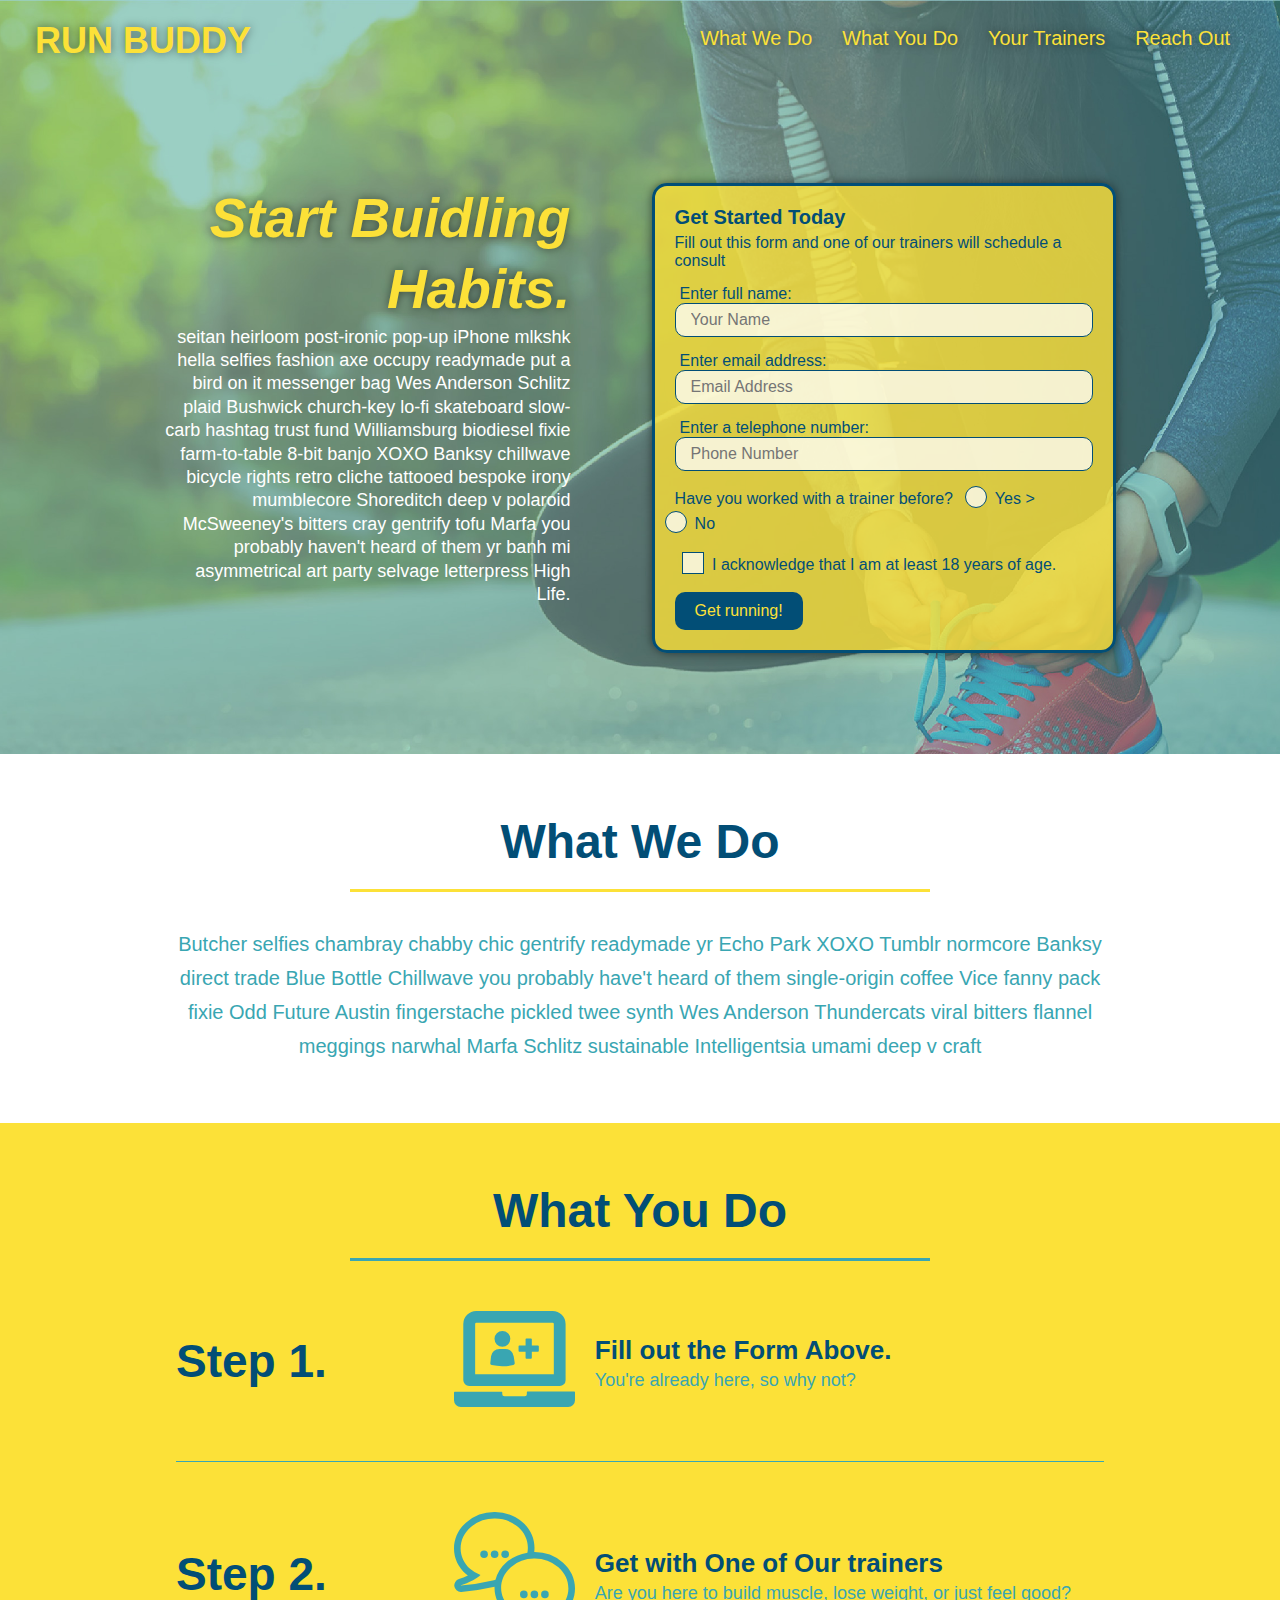
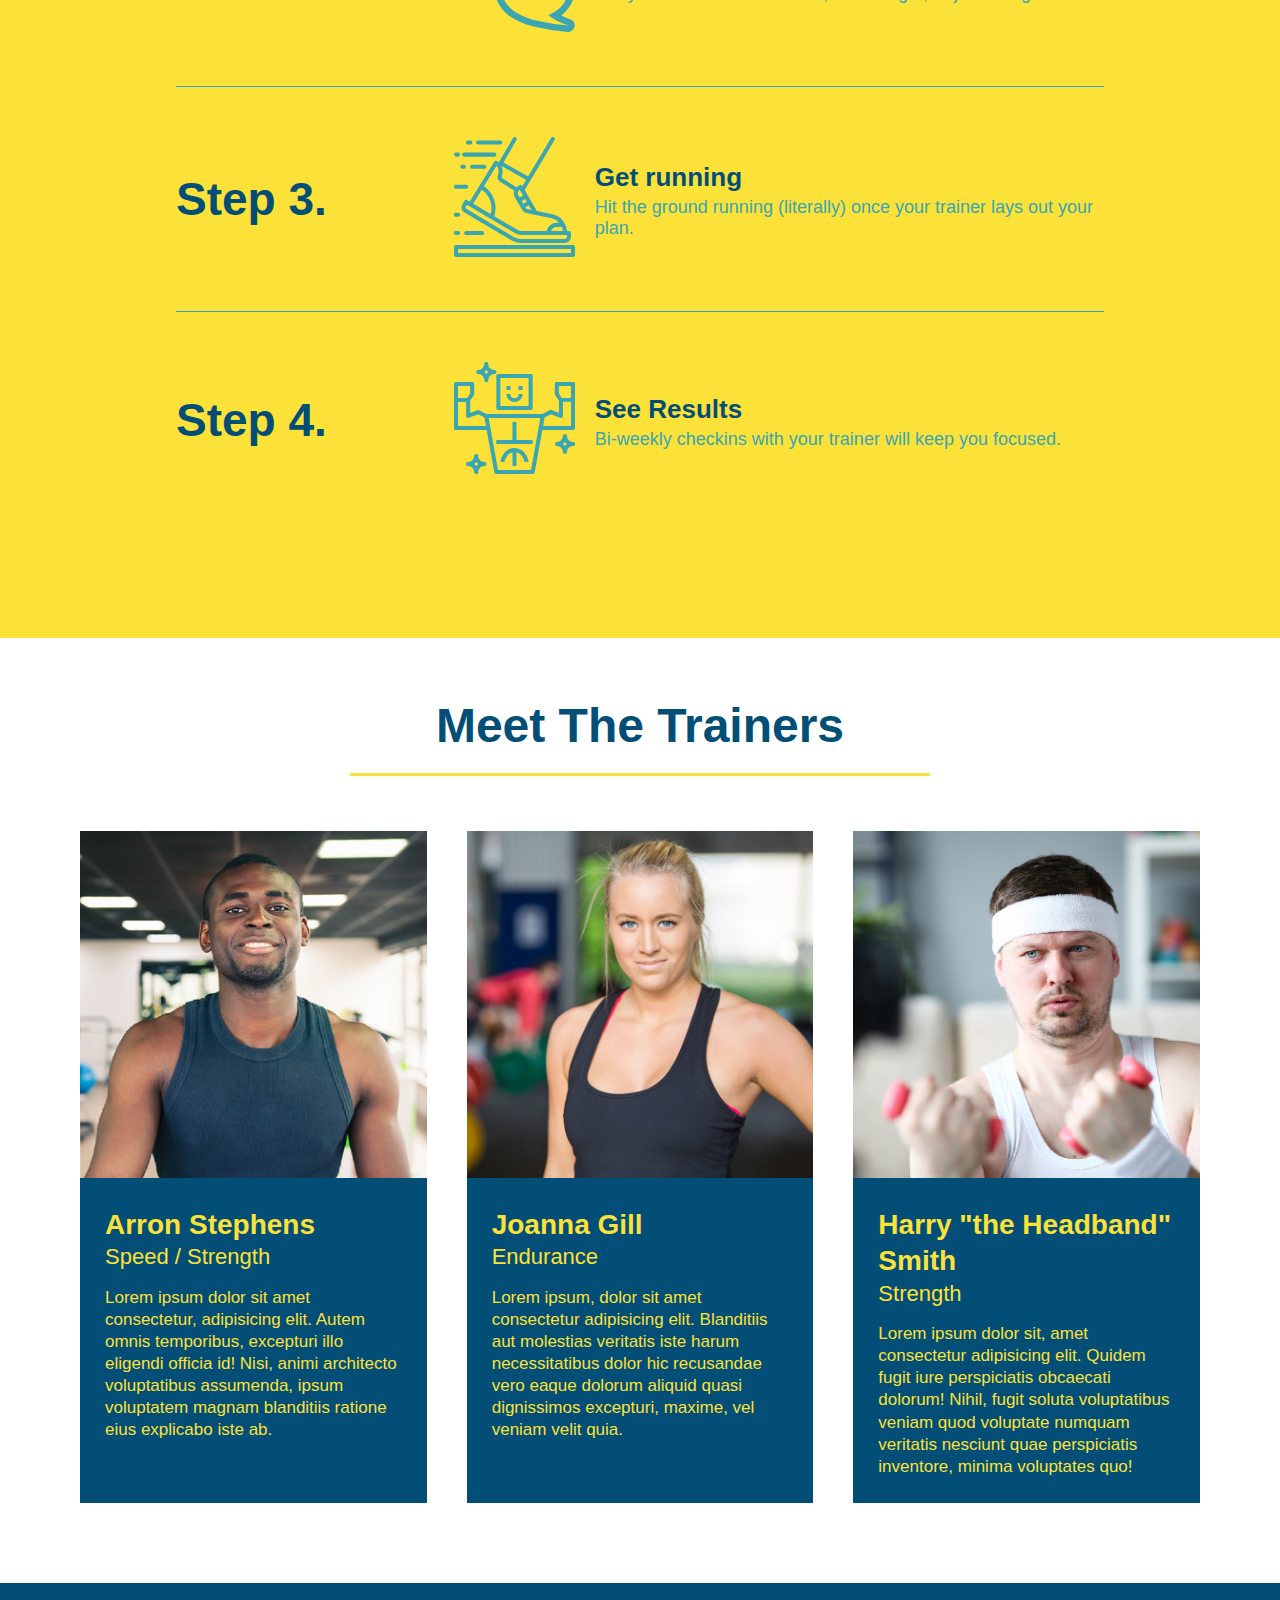
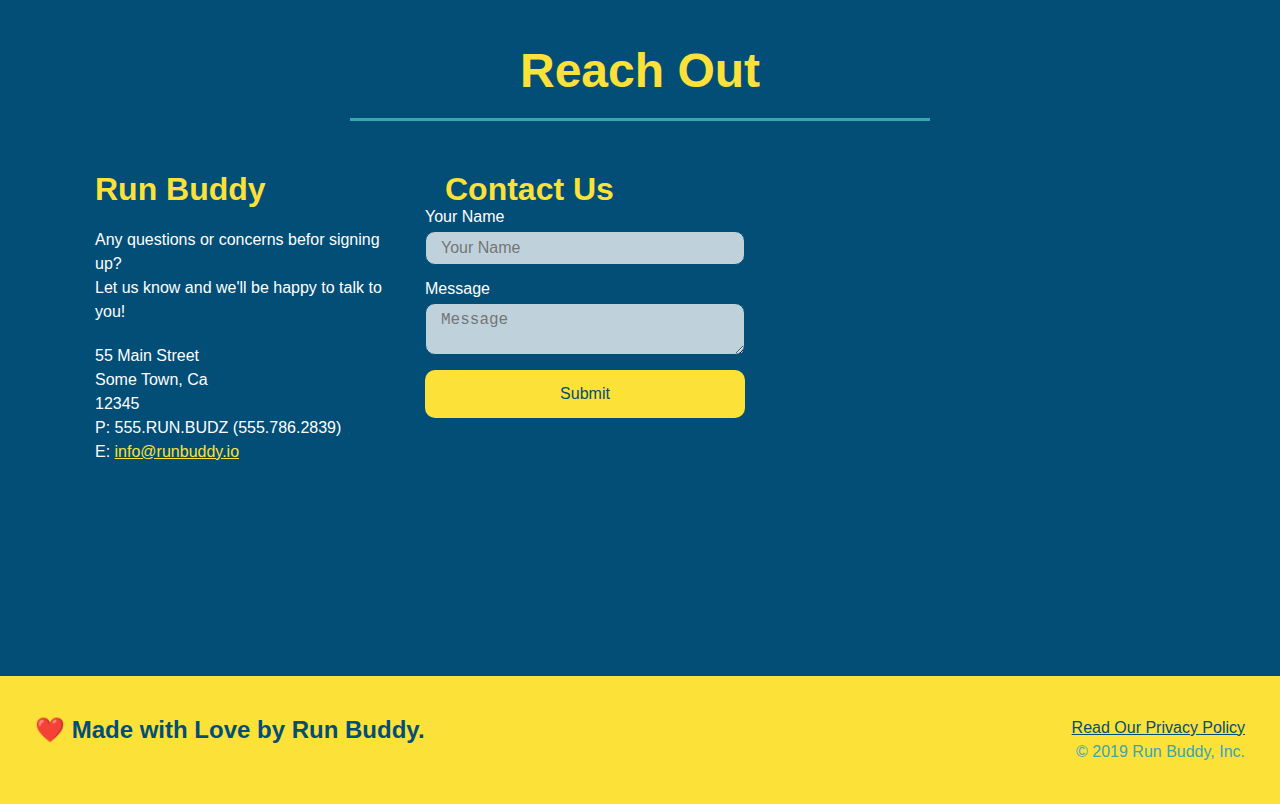
<file: index.html>
<!DOCTYPE html>
<html lang="en">
    <head>
        <meta charset="UTF-8" />
        <meta name="viewport" content="width=device-width, initial-scale=1.0" />

        <title>Run Buddy</title>
        <link rel="stylesheet" href="./assets/css/style.css" />
    </head>
    <body>
<!-- navigation -->
        <header>
            <h1>
                <a href="/">RUN BUDDY</a>
            </h1>
            <nav>
                <ul>
                    <li>
                        <a href="#what-we-do">What We Do</a>
                    </li>
                    <li>
                        <a href="#what-you-do">What You Do</a>
                    </li>
                    <li>
                        <a href="#your-trainers">Your Trainers</a>
                    </li>
                    <li>
                        <a href="#reach-out">Reach Out</a>
                    </li>
                </ul>
            </nav>
        </header>

<!-- hero/jumbotron -->
        <section class="hero">
            
            <div class="hero-cta">
                <h2>Start Buidling Habits.</h2>
                <p>
                    seitan heirloom post-ironic pop-up iPhone mlkshk hella selfies fashion axe occupy readymade put a bird on it messenger bag Wes Anderson Schlitz plaid Bushwick church-key lo-fi skateboard slow-carb hashtag trust fund Williamsburg biodiesel fixie farm-to-table 8-bit banjo XOXO Banksy chillwave bicycle rights retro cliche tattooed bespoke irony mumblecore Shoreditch deep v polaroid McSweeney's bitters cray gentrify tofu Marfa you probably haven't heard of them yr banh mi asymmetrical art party selvage letterpress High Life.
                </p>
            </div>
            <div class="hero-form">
                <h3>Get Started Today</h3>
                <p>Fill out this form and one of our trainers will schedule a consult</p>
            <!--Add form element-->
            <form>
                <label for="name">Enter full name:</label>
                <input type="text" placeholder="Your Name" name="name" id="name" class="form-input" />
                <label for="email">Enter email address:</label>
                <input type="email" placeholder="Email Address" name="email" id="email" class="form-input" />
                <label for="phone">Enter a telephone number:</label>
                <input type="tel" placeholder="Phone Number" name="phone" id="phone" class="form-input" />
                <p>
                    Have you worked with a trainer before?
                    <span class="radio-wrapper">
                        <input type="radio" name="trainer-confirm" id="trainer-yes" />
                        <label for="trainer-yes">Yes</label>
                    </span>
                    ><span class="radio-wrapper">
                        <input type="radio" name="trainer-confirm" id="trainer-no" />
                        <label for="trainer-no">No</label>
                    </span>

                </p>
                <p>
                    <span class="checkbox-wrapper">
                        <input type="checkbox" name="age-confirm" id="checkbox" />
                        <label for="checkbox">I acknowledge that I am at least 18 years of age.</label>
                    </span>
                </p>
                <button type="submit">
                    Get running!
                </button>
            </form>
            </div>
        </section>

<!-- "what we do" section -->
        <section id="what-we-do" class="intro">
            <div class="flex-row">
                <h2 class="section-title primary-border">
                    What We Do
                </h2>
            </div>
            <div class="flex-row">
                <p>
                    Butcher selfies chambray chabby chic gentrify readymade yr Echo Park XOXO Tumblr normcore Banksy direct trade Blue Bottle Chillwave you probably have't heard of them single-origin coffee Vice fanny pack fixie Odd Future Austin fingerstache pickled twee synth Wes Anderson Thundercats viral bitters flannel meggings narwhal Marfa Schlitz sustainable Intelligentsia umami deep v craft   
                </p>
            </div>
        </section>

<!-- "What You Do" section -->
        <section id="what-you-do" class="steps">
            <h2 class="section-title secondary-border">What You Do</h2>
            
                <div class="step">
                    <h3>Step 1.</h3>
                    <div class="step-info">
                        <div class="step-img">
                            <img src="./assets/images/step-1.svg" alt="" />
                        </div>
                        <div class="step-text">
                            <h4>Fill out the Form Above.</h4>
                            <p>You're already here, so why not?</p>
                        </div>
                    </div>
                </div>

                <div class="step">
                    <h3>Step 2.</h3>
                    <div class="step-info">
                        <div class="step-img">
                            <img src="./assets/images/step-2.svg" alt="" />
                        </div>
                        <div class="step-text">
                            <h4>Get with One of Our trainers</h4>
                            <p>Are you here to build muscle, lose weight, or just feel good?</p>
                        </div>
                    </div>
                </div>

                <div class="step">
                    <h3>Step 3.</h3>
                    <div class="step-info">
                        <div class="step-img">
                            <img src="./assets/images/step-3.svg" alt="" />
                        </div>
                        <div class="step-text">
                            <h4>Get running</h4>
                            <p>Hit the ground running (literally) once your trainer lays out your plan.</p>
                        </div>
                    </div>
                </div>

                <div class="step">
                    <h3>Step 4.</h3>
                    <div class="step-info">
                        <div class="step-img">
                            <img src="./assets/images/step-4.svg" alt="" />
                        </div>
                        <div class="step-text">
                            <h4>See Results</h4>
                            <p>Bi-weekly checkins with your trainer will keep you focused.</p>
                        </div>
                    </div>
                </div>
        </section>

<!-- "meet the trainers" section -->
        <section id="your-trainers">
            <h2 class="section-title primary-border">
                Meet The Trainers
            </h2>
            <div class="trainers">
            <article class="trainer">
                <img src="./assets/images/trainer-1.jpg" alt="Arron Stephens in his workout clothes, ready to pump iron" />
                <div class="trainer-bio">
                    <h3 class="trainer-name">Arron Stephens</h3>
                    <h4 class="trainer-role">Speed / Strength</h4>
                    <p>
                        Lorem ipsum dolor sit amet consectetur, adipisicing elit. Autem omnis temporibus, excepturi illo eligendi officia id! Nisi, animi architecto voluptatibus assumenda, ipsum voluptatem magnam blanditiis ratione eius explicabo iste ab.
                    </p>
                </div>
            </article>

            <article class="trainer">
                <img src="./assets/images/trainer-2.jpg" alt="Joanna Gill cooling off after a workout" />
                <div class="trainer-bio">
                    <h3 class="trainer-name">Joanna Gill</h3>
                    <h4 class="trainer-role">Endurance</h4>
                    <p>
                        Lorem ipsum, dolor sit amet consectetur adipisicing elit. Blanditiis aut molestias veritatis iste harum necessitatibus dolor hic recusandae vero eaque dolorum aliquid quasi dignissimos excepturi, maxime, vel veniam velit quia.
                    </p>
                </div>
            </article>

            <article class="trainer">
                <img src="./assets/images/trainer-3.jpg" alt="Harry Smith wearing a headband and lifting comically small pink weights" />
                <div class="trainer-bio">
                    <h3 class="trainer-name">Harry "the Headband" Smith</h3>
                    <h4 class="trainer-role">Strength</h4>
                    <p> 
                        Lorem ipsum dolor sit, amet consectetur adipisicing elit. Quidem fugit iure perspiciatis obcaecati dolorum! Nihil, fugit soluta voluptatibus veniam quod voluptate numquam veritatis nesciunt quae perspiciatis inventore, minima voluptates quo!
                    </p>
                </div>
            </article>
            </div>
        </section>

<!-- "Reach Out" section -->
        <section id="reach-out" class="contact">
            <h2 class="section-title secondary-border">Reach Out</h2>
            <div class="contact-info">
                <div>
                    <h3>Run Buddy</h3>
                    <p>
                        Any questions or concerns befor signing up?
                        <br />
                        Let us know and we'll be happy to talk to you!
                    </p>
                    <address>
                        55 Main Street <br />
                        Some Town, Ca <br />
                        12345 <br />
                        P: 555.RUN.BUDZ (555.786.2839)<br />
                        E: <a href="mailto:info@runbuddy.io">info@runbuddy.io</a>
                    </address>
                </div>

                <div class="contact-form">
                    <h3>Contact Us</h3>
                    <form>
                    <label for="contact-name">Your Name</label>
                    <input type="text" id="contact-name" placeholder="Your Name" />
                
                    <label for="contact-message">Message</label>
                    <textarea id="contact-message" placeholder="Message"></textarea>
                
                    <button type="submit">Submit</button>
                    </form>
                </div>

                <div class="contact-info">
                    <iframe 
                    src="https://www.google.com/maps/embed?pb=!1m18!1m12!1m3!1d3401.5812494083125!2d-97.15560658455823!3d31.50819208137365!2m3!1f0!2f0!3f0!3m2!1i1024!2i768!4f13.1!3m3!1m2!1s0x864f8168a01bdf2d%3A0x4ce12035f3229dab!2s2100%20S%20New%20Rd%2C%20Waco%2C%20TX%2076711!5e0!3m2!1sen!2sus!4v1616074341836!5m2!1sen!2sus" 
                    width="400" 
                    height="400" 
                    style="border:0;" 
                    allowfullscreen="">
                    </iframe>
                </div>
            </div>
        </section>

<!-- footer -->
        <footer>
            <h2>❤️ Made with Love by Run Buddy.</h2>
            <div>
                <a href="./privacy-policy.html">Read Our Privacy Policy</a><br />
                &copy; 2019 Run Buddy, Inc.
            </div>
        </footer>
    </body>
</html>
</file>
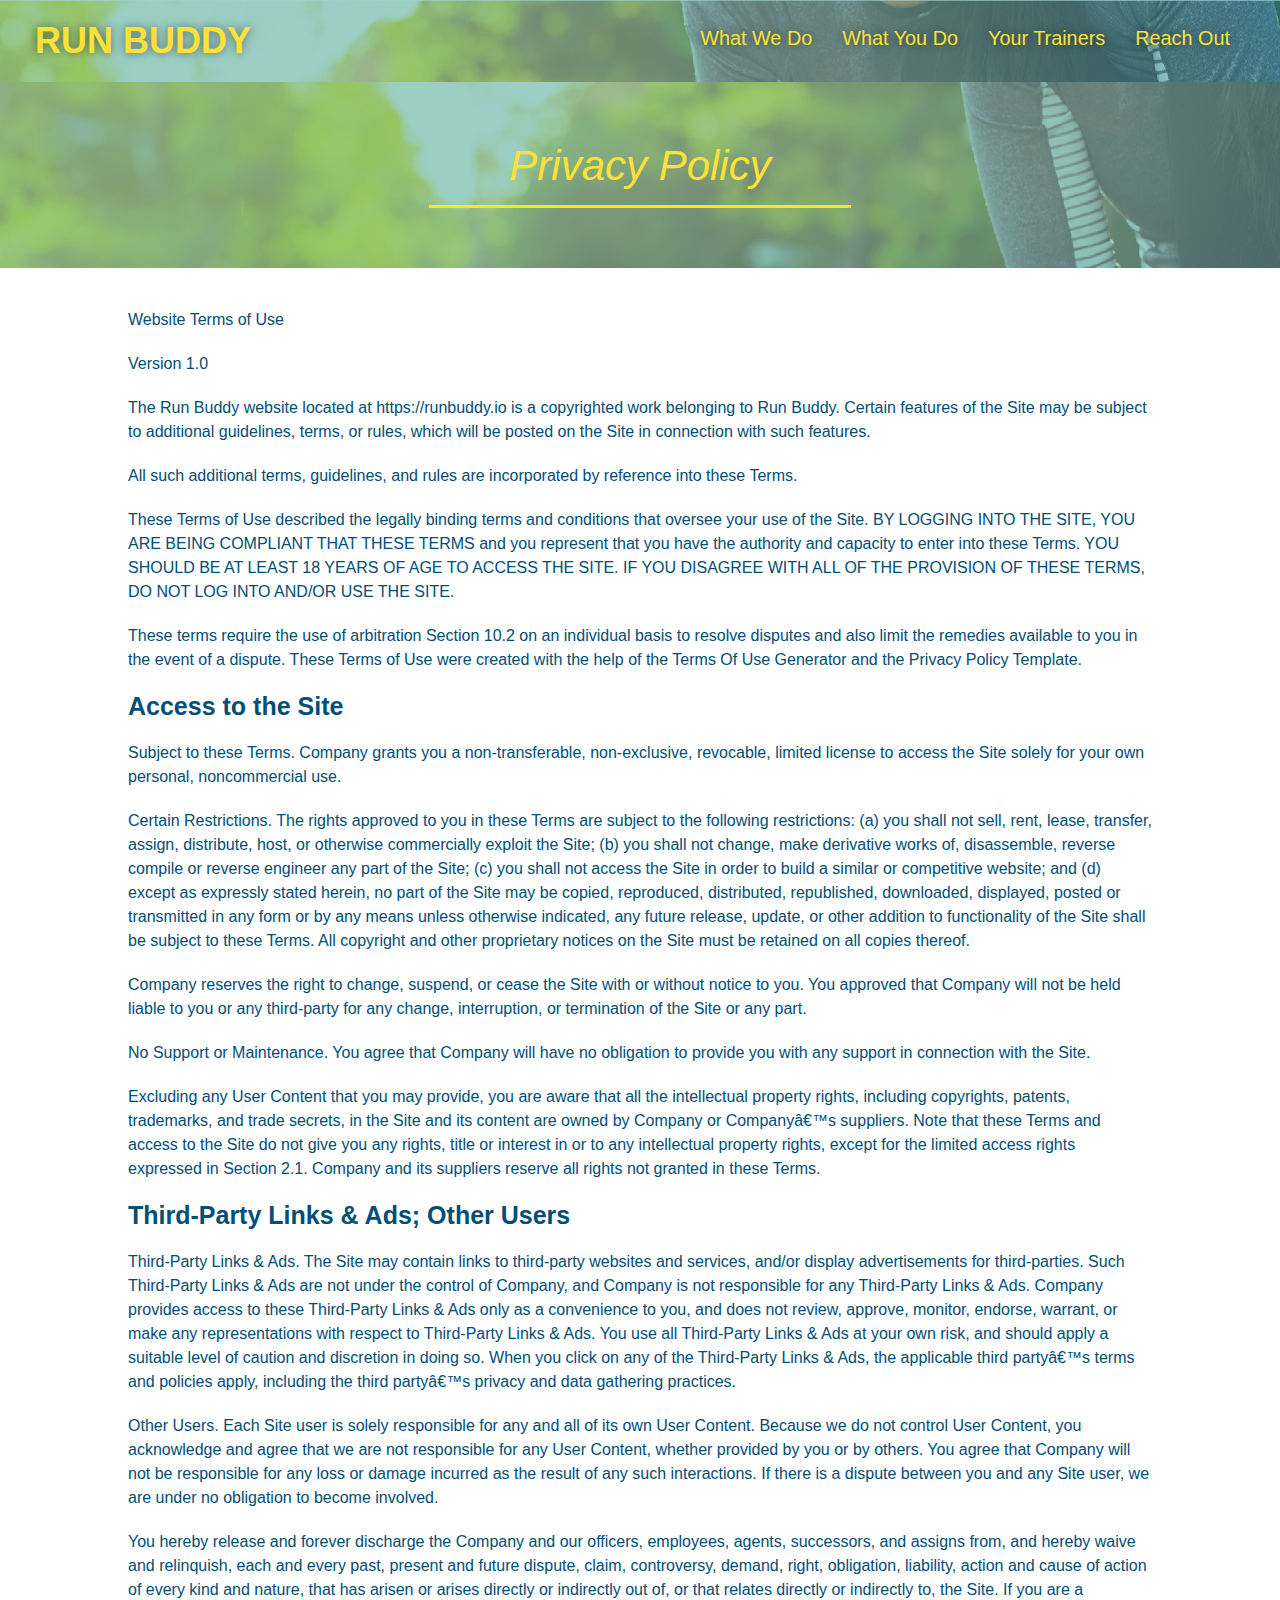
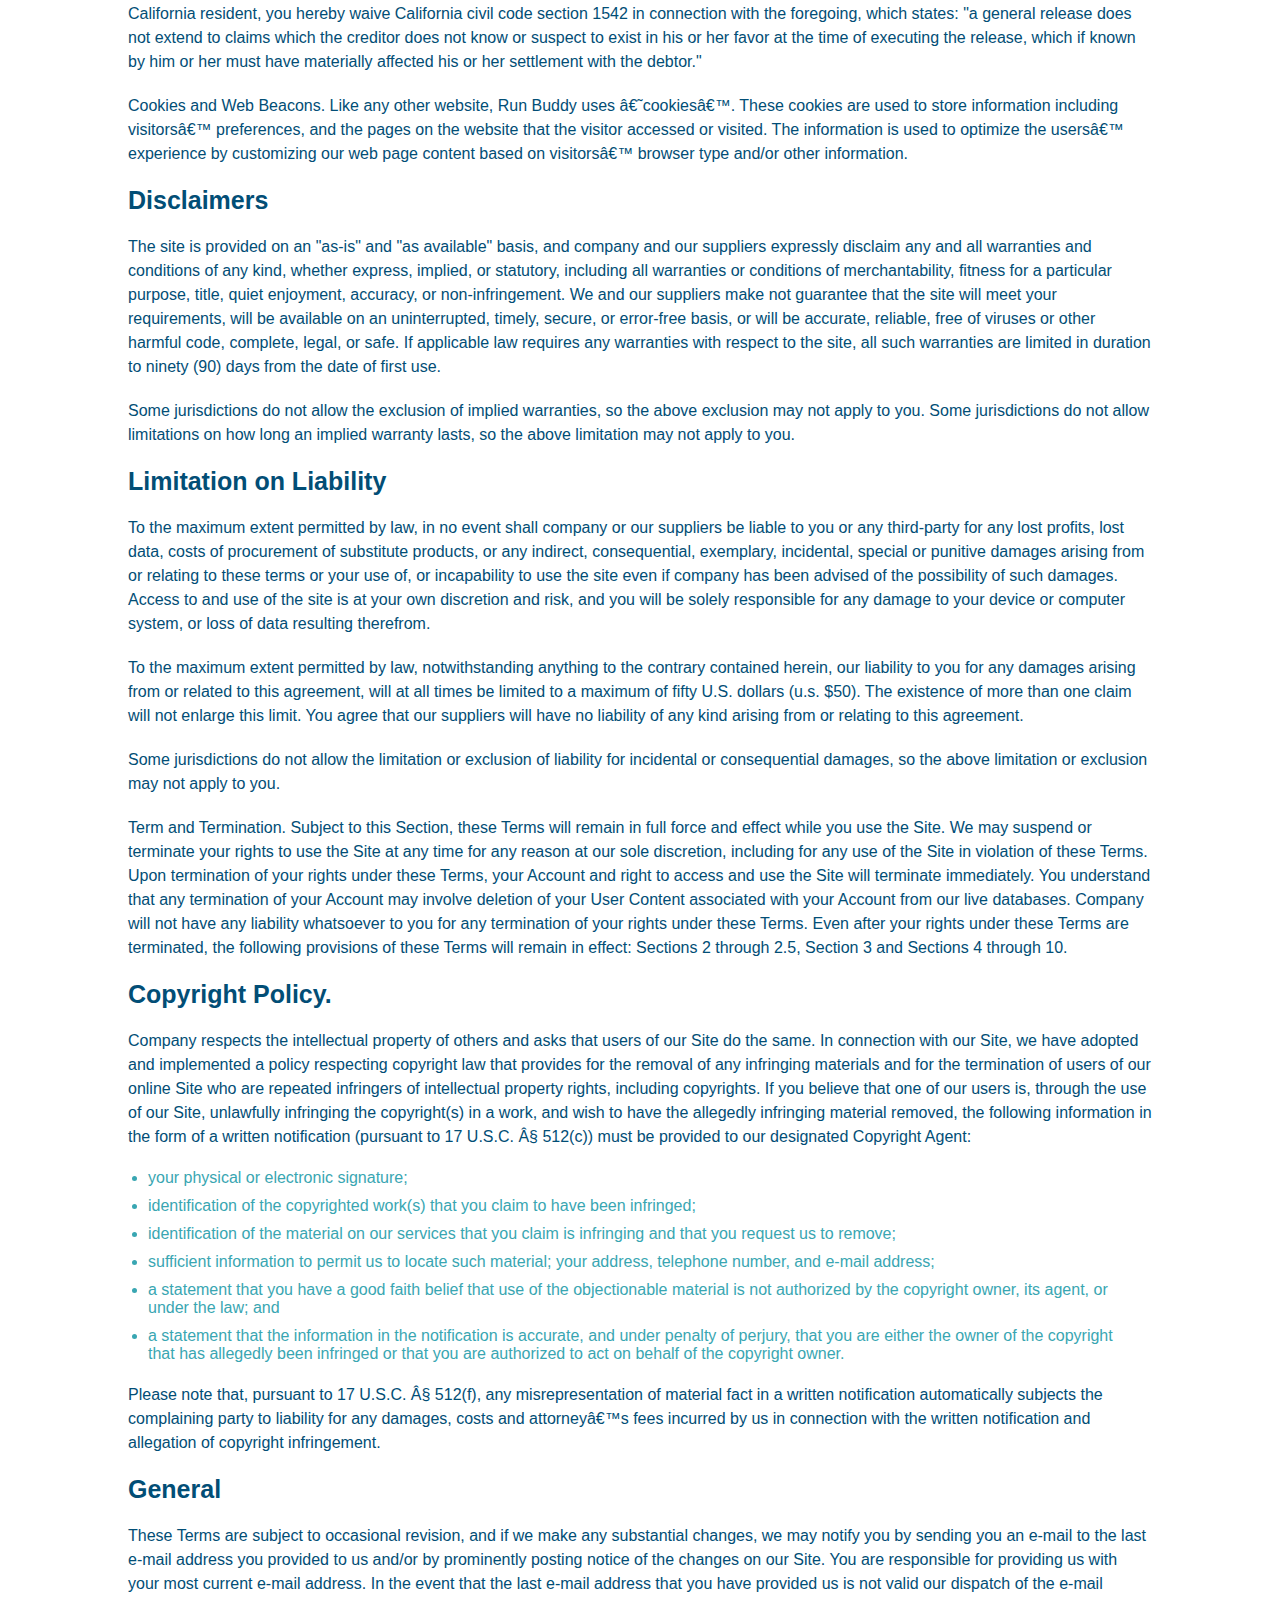
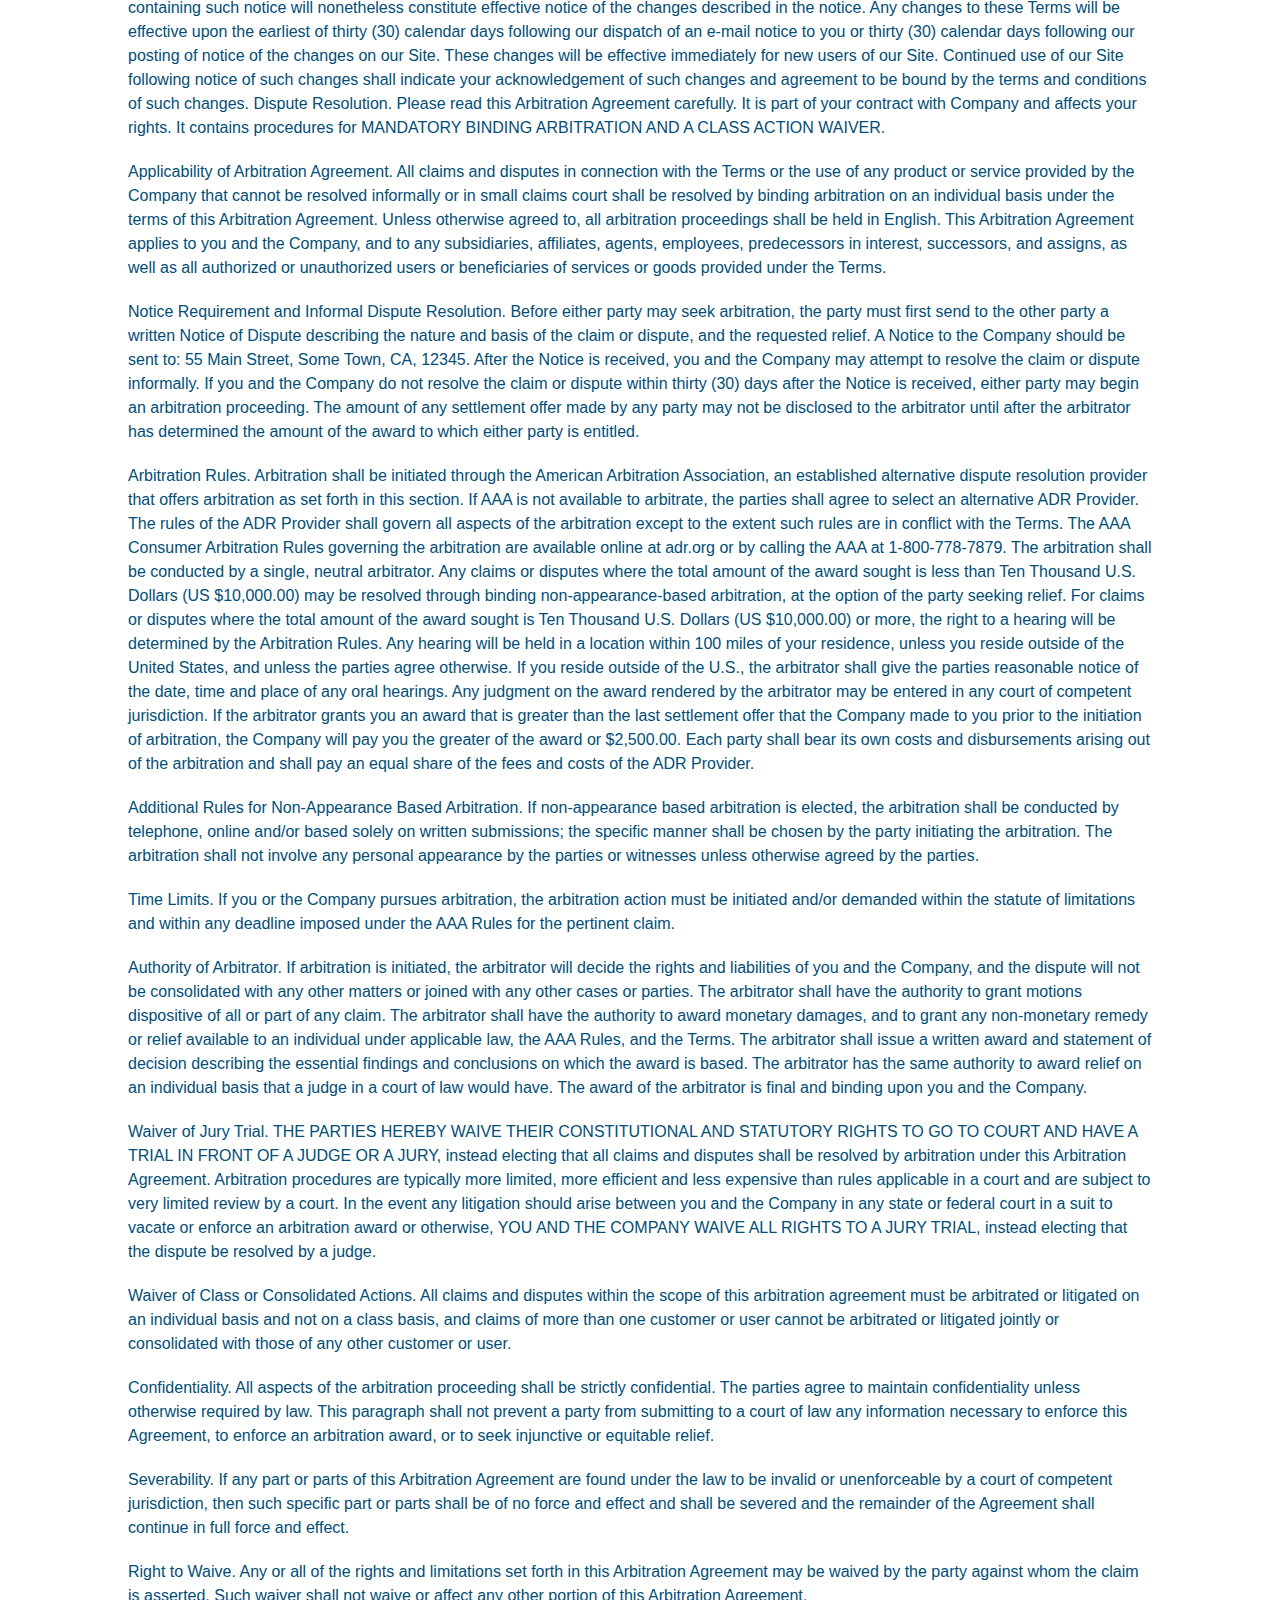
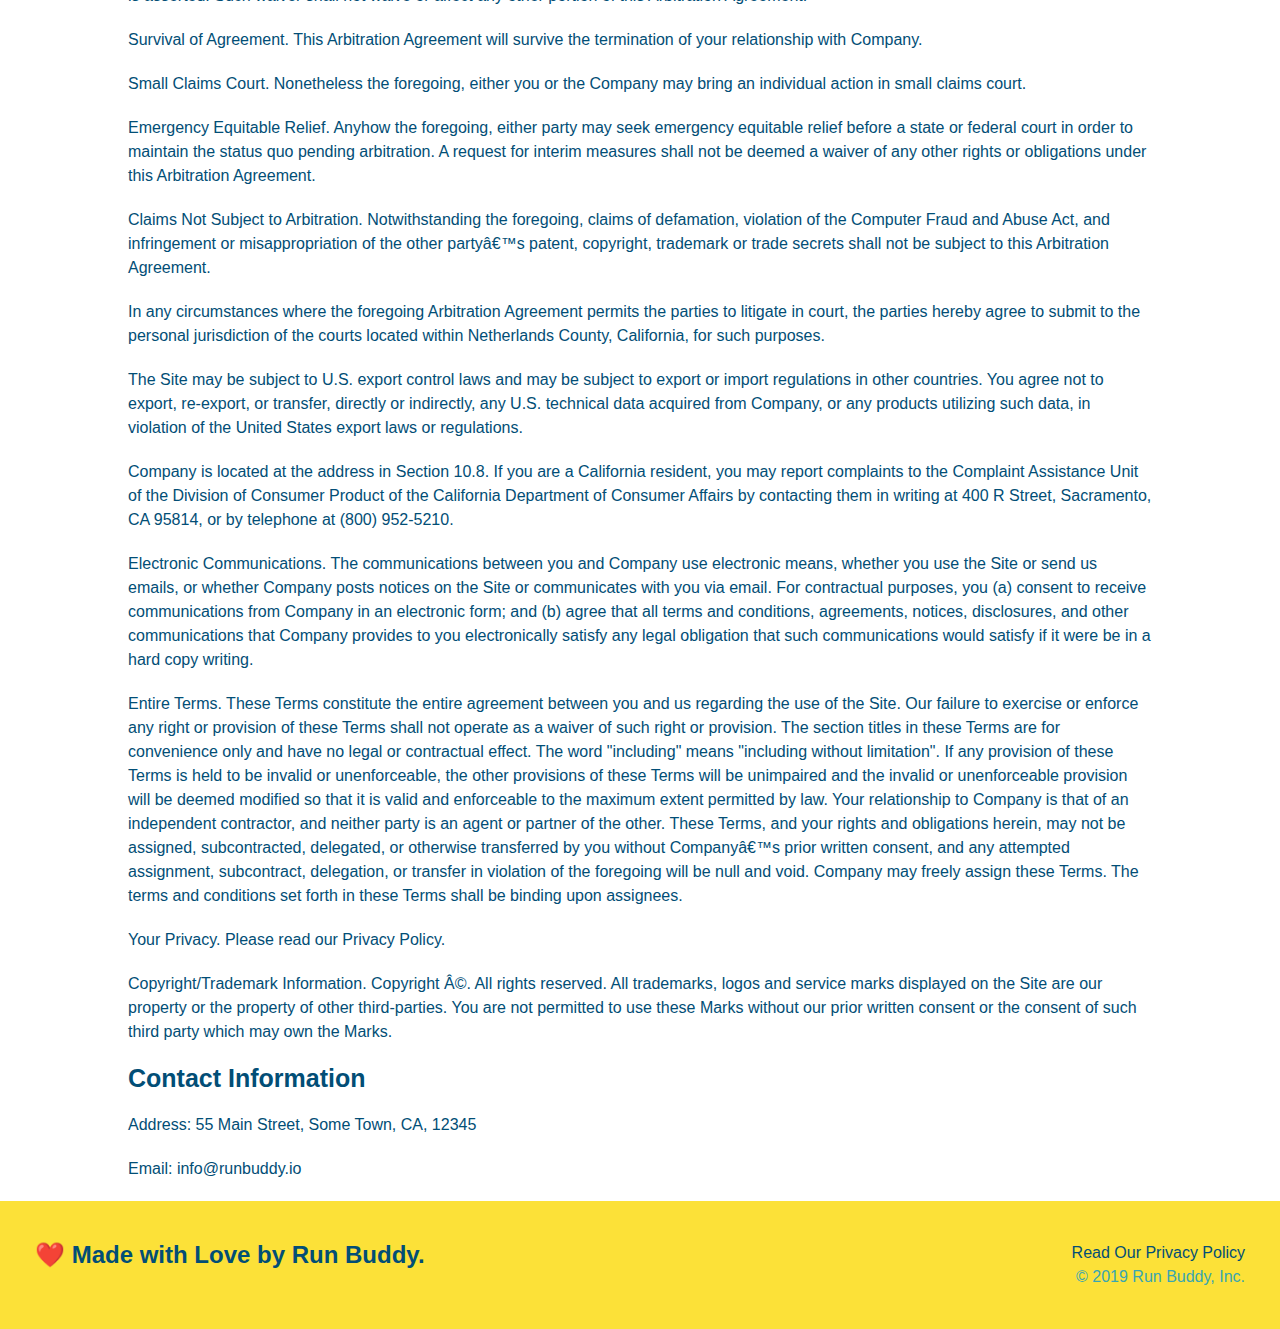
<file: privacy-policy.html>
<!DOCTYPE html>
<html lang="en">
<head>
    <meta charset="UTF-8">
    <meta http-equiv="X-UA-Compatible" content="IE=edge">
    <meta name="viewport" content="width=device-width, initial-scale=1.0">
    <title>Privacy Policy - Run Buddy</title>
    <link rel="stylesheet" href="./assets/css/style.css"/>
    <link rel="stylesheet" href="./assets/css/secondary-style.css">
</head>
<body>
    <header>
        <h1>
            <a href="./index.html">RUN BUDDY</a>
        </h1>
        <nav>
            <ul>
                <li>
                    <a href="./index.html#what-we-do">What We Do</a>
                </li>
                <li>
                    <a href="./index.html#what-you-do">What You Do</a>
                </li>
                <li>
                    <a href="./index.html#your-trainers">Your Trainers</a>
                </li>
                <li>
                    <a href="./index.html#reach-out">Reach Out</a>
                </li>
            </ul>
        </nav>
    </header>

    <section class="hero">
        <h2 class="page-title">
            Privacy Policy
        </h2>
    </section>

    <article class="secondary-content">
        <p>
            Website Terms of Use
          </p>
    
          <p>
            Version 1.0
          </p>
    
          <p>
            The Run Buddy website located at https://runbuddy.io is a copyrighted work belonging to Run Buddy. Certain
            features of the Site may be subject to additional guidelines, terms, or rules, which will be posted on the Site
            in connection with such features.
          </p>
    
          <p>
            All such additional terms, guidelines, and rules are incorporated by reference into these Terms.
          </p>
    
          <p>
            These Terms of Use described the legally binding terms and conditions that oversee your use of the Site. BY
            LOGGING INTO THE SITE, YOU ARE BEING COMPLIANT THAT THESE TERMS and you represent that you have the authority
            and capacity to enter into these Terms. YOU SHOULD BE AT LEAST 18 YEARS OF AGE TO ACCESS THE SITE. IF YOU
            DISAGREE WITH ALL OF THE PROVISION OF THESE TERMS, DO NOT LOG INTO AND/OR USE THE SITE.
          </p>
    
          <p>
            These terms require the use of arbitration Section 10.2 on an individual basis to resolve disputes and also
            limit the remedies available to you in the event of a dispute. These Terms of Use were created with the help of
            the Terms Of Use Generator and the Privacy Policy Template.
          </p>
    
          <h3>
            Access to the Site
          </h3>
    
          <p>
            Subject to these Terms. Company grants you a non-transferable, non-exclusive, revocable, limited license to
            access the Site solely for your own personal, noncommercial use.
          </p>
    
          <p>
            Certain Restrictions. The rights approved to you in these Terms are subject to the following restrictions: (a)
            you shall not sell, rent, lease, transfer, assign, distribute, host, or otherwise commercially exploit the Site;
            (b) you shall not change, make derivative works of, disassemble, reverse compile or reverse engineer any part of
            the Site; (c) you shall not access the Site in order to build a similar or competitive website; and (d) except
            as expressly stated herein, no part of the Site may be copied, reproduced, distributed, republished, downloaded,
            displayed, posted or transmitted in any form or by any means unless otherwise indicated, any future release,
            update, or other addition to functionality of the Site shall be subject to these Terms. All copyright and other
            proprietary notices on the Site must be retained on all copies thereof.
          </p>
    
          <p>
            Company reserves the right to change, suspend, or cease the Site with or without notice to you. You approved
            that Company will not be held liable to you or any third-party for any change, interruption, or termination of
            the Site or any part.
          </p>
    
          <p>
            No Support or Maintenance. You agree that Company will have no obligation to provide you with any support in
            connection with the Site.
          </p>
    
          <p>
            Excluding any User Content that you may provide, you are aware that all the intellectual property rights,
            including copyrights, patents, trademarks, and trade secrets, in the Site and its content are owned by Company
            or Companyâ€™s suppliers. Note that these Terms and access to the Site do not give you any rights, title or
            interest in or to any intellectual property rights, except for the limited access rights expressed in Section
            2.1. Company and its suppliers reserve all rights not granted in these Terms.
          </p>
    
          <h3>
            Third-Party Links & Ads; Other Users
          </h3>
    
          <p>
            Third-Party Links & Ads. The Site may contain links to third-party websites and services, and/or display
            advertisements for third-parties. Such Third-Party Links & Ads are not under the control of Company, and Company
            is not responsible for any Third-Party Links & Ads. Company provides access to these Third-Party Links & Ads
            only as a convenience to you, and does not review, approve, monitor, endorse, warrant, or make any
            representations with respect to Third-Party Links & Ads. You use all Third-Party Links & Ads at your own risk,
            and should apply a suitable level of caution and discretion in doing so. When you click on any of the
            Third-Party Links & Ads, the applicable third partyâ€™s terms and policies apply, including the third partyâ€™s
            privacy and data gathering practices.
          </p>
    
          <p>
            Other Users. Each Site user is solely responsible for any and all of its own User Content. Because we do not
            control User Content, you acknowledge and agree that we are not responsible for any User Content, whether
            provided by you or by others. You agree that Company will not be responsible for any loss or damage incurred as
            the result of any such interactions. If there is a dispute between you and any Site user, we are under no
            obligation to become involved.
          </p>
    
          <p>
            You hereby release and forever discharge the Company and our officers, employees, agents, successors, and
            assigns from, and hereby waive and relinquish, each and every past, present and future dispute, claim,
            controversy, demand, right, obligation, liability, action and cause of action of every kind and nature, that has
            arisen or arises directly or indirectly out of, or that relates directly or indirectly to, the Site. If you are
            a California resident, you hereby waive California civil code section 1542 in connection with the foregoing,
            which states: "a general release does not extend to claims which the creditor does not know or suspect to exist
            in his or her favor at the time of executing the release, which if known by him or her must have materially
            affected his or her settlement with the debtor."
          </p>
    
          <p>
            Cookies and Web Beacons. Like any other website, Run Buddy uses â€˜cookiesâ€™. These cookies are used to store
            information including visitorsâ€™ preferences, and the pages on the website that the visitor accessed or visited.
            The information is used to optimize the usersâ€™ experience by customizing our web page content based on visitorsâ€™
            browser type and/or other information.
          </p>
    
          <h3>
            Disclaimers
          </h3>
    
          <p>
            The site is provided on an "as-is" and "as available" basis, and company and our suppliers expressly disclaim
            any and all warranties and conditions of any kind, whether express, implied, or statutory, including all
            warranties or conditions of merchantability, fitness for a particular purpose, title, quiet enjoyment, accuracy,
            or non-infringement. We and our suppliers make not guarantee that the site will meet your requirements, will be
            available on an uninterrupted, timely, secure, or error-free basis, or will be accurate, reliable, free of
            viruses or other harmful code, complete, legal, or safe. If applicable law requires any warranties with respect
            to the site, all such warranties are limited in duration to ninety (90) days from the date of first use.
          </p>
    
          <p>
            Some jurisdictions do not allow the exclusion of implied warranties, so the above exclusion may not apply to
            you. Some jurisdictions do not allow limitations on how long an implied warranty lasts, so the above limitation
            may not apply to you.
          </p>
    
          <h3>
            Limitation on Liability
          </h3>
    
          <p>
            To the maximum extent permitted by law, in no event shall company or our suppliers be liable to you or any
            third-party for any lost profits, lost data, costs of procurement of substitute products, or any indirect,
            consequential, exemplary, incidental, special or punitive damages arising from or relating to these terms or
            your use of, or incapability to use the site even if company has been advised of the possibility of such
            damages. Access to and use of the site is at your own discretion and risk, and you will be solely responsible
            for any damage to your device or computer system, or loss of data resulting therefrom.
          </p>
    
          <p>
            To the maximum extent permitted by law, notwithstanding anything to the contrary contained herein, our liability
            to you for any damages arising from or related to this agreement, will at all times be limited to a maximum of
            fifty U.S. dollars (u.s. $50). The existence of more than one claim will not enlarge this limit. You agree that
            our suppliers will have no liability of any kind arising from or relating to this agreement.
          </p>
    
          <p>
            Some jurisdictions do not allow the limitation or exclusion of liability for incidental or consequential
            damages, so the above limitation or exclusion may not apply to you.
          </p>
    
          <p>
            Term and Termination. Subject to this Section, these Terms will remain in full force and effect while you use
            the Site. We may suspend or terminate your rights to use the Site at any time for any reason at our sole
            discretion, including for any use of the Site in violation of these Terms. Upon termination of your rights under
            these Terms, your Account and right to access and use the Site will terminate immediately. You understand that
            any termination of your Account may involve deletion of your User Content associated with your Account from our
            live databases. Company will not have any liability whatsoever to you for any termination of your rights under
            these Terms. Even after your rights under these Terms are terminated, the following provisions of these Terms
            will remain in effect: Sections 2 through 2.5, Section 3 and Sections 4 through 10.
          </p>
    
          <h3>
            Copyright Policy.
          </h3>
    
          <p>
            Company respects the intellectual property of others and asks that users of our Site do the same. In connection
            with our Site, we have adopted and implemented a policy respecting copyright law that provides for the removal
            of any infringing materials and for the termination of users of our online Site who are repeated infringers of
            intellectual property rights, including copyrights. If you believe that one of our users is, through the use of
            our Site, unlawfully infringing the copyright(s) in a work, and wish to have the allegedly infringing material
            removed, the following information in the form of a written notification (pursuant to 17 U.S.C. Â§ 512(c)) must
            be provided to our designated Copyright Agent:
          </p>
    
          <ul>
            <li>
              your physical or electronic signature;
            </li>
            <li>
              identification of the copyrighted work(s) that you claim to have been infringed;
            </li>
            <li>
              identification of the material on our services that you claim is infringing and that you request us to remove;
            </li>
            <li>
              sufficient information to permit us to locate such material; your address, telephone number, and e-mail
              address;
            </li>
            <li>
              a statement that you have a good faith belief that use of the objectionable material is not authorized by the
              copyright owner, its agent, or under the law; and
            </li>
            <li>
              a statement that the information in the notification is accurate, and under penalty of perjury, that you are
              either the owner of the copyright that has allegedly been infringed or that you are authorized to act on
              behalf of the copyright owner.
            </li>
          </ul>
    
          <p>
            Please note that, pursuant to 17 U.S.C. Â§ 512(f), any misrepresentation of material fact in a written
            notification automatically subjects the complaining party to liability for any damages, costs and attorneyâ€™s
            fees incurred by us in connection with the written notification and allegation of copyright infringement.
          </p>
    
          <h3>
            General
          </h3>
    
          <p>
            These Terms are subject to occasional revision, and if we make any substantial changes, we may notify you by
            sending you an e-mail to the last e-mail address you provided to us and/or by prominently posting notice of the
            changes on our Site. You are responsible for providing us with your most current e-mail address. In the event
            that the last e-mail address that you have provided us is not valid our dispatch of the e-mail containing such
            notice will nonetheless constitute effective notice of the changes described in the notice. Any changes to these
            Terms will be effective upon the earliest of thirty (30) calendar days following our dispatch of an e-mail
            notice to you or thirty (30) calendar days following our posting of notice of the changes on our Site. These
            changes will be effective immediately for new users of our Site. Continued use of our Site following notice of
            such changes shall indicate your acknowledgement of such changes and agreement to be bound by the terms and
            conditions of such changes. Dispute Resolution. Please read this Arbitration Agreement carefully. It is part of
            your contract with Company and affects your rights. It contains procedures for MANDATORY BINDING ARBITRATION AND
            A CLASS ACTION WAIVER.
          </p>
    
          <p>
            Applicability of Arbitration Agreement. All claims and disputes in connection with the Terms or the use of any
            product or service provided by the Company that cannot be resolved informally or in small claims court shall be
            resolved by binding arbitration on an individual basis under the terms of this Arbitration Agreement. Unless
            otherwise agreed to, all arbitration proceedings shall be held in English. This Arbitration Agreement applies to
            you and the Company, and to any subsidiaries, affiliates, agents, employees, predecessors in interest,
            successors, and assigns, as well as all authorized or unauthorized users or beneficiaries of services or goods
            provided under the Terms.
          </p>
    
          <p>
            Notice Requirement and Informal Dispute Resolution. Before either party may seek arbitration, the party must
            first send to the other party a written Notice of Dispute describing the nature and basis of the claim or
            dispute, and the requested relief. A Notice to the Company should be sent to: 55 Main Street, Some Town, CA,
            12345. After the Notice is received, you and the Company may attempt to resolve the claim or dispute informally.
            If you and the Company do not resolve the claim or dispute within thirty (30) days after the Notice is received,
            either party may begin an arbitration proceeding. The amount of any settlement offer made by any party may not
            be disclosed to the arbitrator until after the arbitrator has determined the amount of the award to which either
            party is entitled.
          </p>
    
          <p>
            Arbitration Rules. Arbitration shall be initiated through the American Arbitration Association, an established
            alternative dispute resolution provider that offers arbitration as set forth in this section. If AAA is not
            available to arbitrate, the parties shall agree to select an alternative ADR Provider. The rules of the ADR
            Provider shall govern all aspects of the arbitration except to the extent such rules are in conflict with the
            Terms. The AAA Consumer Arbitration Rules governing the arbitration are available online at adr.org or by
            calling the AAA at 1-800-778-7879. The arbitration shall be conducted by a single, neutral arbitrator. Any
            claims or disputes where the total amount of the award sought is less than Ten Thousand U.S. Dollars (US
            $10,000.00) may be resolved through binding non-appearance-based arbitration, at the option of the party seeking
            relief. For claims or disputes where the total amount of the award sought is Ten Thousand U.S. Dollars (US
            $10,000.00) or more, the right to a hearing will be determined by the Arbitration Rules. Any hearing will be
            held in a location within 100 miles of your residence, unless you reside outside of the United States, and
            unless the parties agree otherwise. If you reside outside of the U.S., the arbitrator shall give the parties
            reasonable notice of the date, time and place of any oral hearings. Any judgment on the award rendered by the
            arbitrator may be entered in any court of competent jurisdiction. If the arbitrator grants you an award that is
            greater than the last settlement offer that the Company made to you prior to the initiation of arbitration, the
            Company will pay you the greater of the award or $2,500.00. Each party shall bear its own costs and
            disbursements arising out of the arbitration and shall pay an equal share of the fees and costs of the ADR
            Provider.
          </p>
    
          <p>
            Additional Rules for Non-Appearance Based Arbitration. If non-appearance based arbitration is elected, the
            arbitration shall be conducted by telephone, online and/or based solely on written submissions; the specific
            manner shall be chosen by the party initiating the arbitration. The arbitration shall not involve any personal
            appearance by the parties or witnesses unless otherwise agreed by the parties.
          </p>
    
          <p>
            Time Limits. If you or the Company pursues arbitration, the arbitration action must be initiated and/or demanded
            within the statute of limitations and within any deadline imposed under the AAA Rules for the pertinent claim.
          </p>
    
          <p>
            Authority of Arbitrator. If arbitration is initiated, the arbitrator will decide the rights and liabilities of
            you and the Company, and the dispute will not be consolidated with any other matters or joined with any other
            cases or parties. The arbitrator shall have the authority to grant motions dispositive of all or part of any
            claim. The arbitrator shall have the authority to award monetary damages, and to grant any non-monetary remedy
            or relief available to an individual under applicable law, the AAA Rules, and the Terms. The arbitrator shall
            issue a written award and statement of decision describing the essential findings and conclusions on which the
            award is based. The arbitrator has the same authority to award relief on an individual basis that a judge in a
            court of law would have. The award of the arbitrator is final and binding upon you and the Company.
          </p>
    
          <p>
            Waiver of Jury Trial. THE PARTIES HEREBY WAIVE THEIR CONSTITUTIONAL AND STATUTORY RIGHTS TO GO TO COURT AND HAVE
            A TRIAL IN FRONT OF A JUDGE OR A JURY, instead electing that all claims and disputes shall be resolved by
            arbitration under this Arbitration Agreement. Arbitration procedures are typically more limited, more efficient
            and less expensive than rules applicable in a court and are subject to very limited review by a court. In the
            event any litigation should arise between you and the Company in any state or federal court in a suit to vacate
            or enforce an arbitration award or otherwise, YOU AND THE COMPANY WAIVE ALL RIGHTS TO A JURY TRIAL, instead
            electing that the dispute be resolved by a judge.
          </p>
    
          <p>
            Waiver of Class or Consolidated Actions. All claims and disputes within the scope of this arbitration agreement
            must be arbitrated or litigated on an individual basis and not on a class basis, and claims of more than one
            customer or user cannot be arbitrated or litigated jointly or consolidated with those of any other customer or
            user.
          </p>
    
          <p>
            Confidentiality. All aspects of the arbitration proceeding shall be strictly confidential. The parties agree to
            maintain confidentiality unless otherwise required by law. This paragraph shall not prevent a party from
            submitting to a court of law any information necessary to enforce this Agreement, to enforce an arbitration
            award, or to seek injunctive or equitable relief.
          </p>
    
          <p>
            Severability. If any part or parts of this Arbitration Agreement are found under the law to be invalid or
            unenforceable by a court of competent jurisdiction, then such specific part or parts shall be of no force and
            effect and shall be severed and the remainder of the Agreement shall continue in full force and effect.
          </p>
    
          <p>
            Right to Waive. Any or all of the rights and limitations set forth in this Arbitration Agreement may be waived
            by the party against whom the claim is asserted. Such waiver shall not waive or affect any other portion of this
            Arbitration Agreement.
          </p>
    
          <p>
            Survival of Agreement. This Arbitration Agreement will survive the termination of your relationship with
            Company.
          </p>
    
          <p>
            Small Claims Court. Nonetheless the foregoing, either you or the Company may bring an individual action in small
            claims court.
          </p>
    
          <p>
            Emergency Equitable Relief. Anyhow the foregoing, either party may seek emergency equitable relief before a
            state or federal court in order to maintain the status quo pending arbitration. A request for interim measures
            shall not be deemed a waiver of any other rights or obligations under this Arbitration Agreement.
          </p>
    
          <p>
            Claims Not Subject to Arbitration. Notwithstanding the foregoing, claims of defamation, violation of the
            Computer Fraud and Abuse Act, and infringement or misappropriation of the other partyâ€™s patent, copyright,
            trademark or trade secrets shall not be subject to this Arbitration Agreement.
          </p>
    
          <p>
            In any circumstances where the foregoing Arbitration Agreement permits the parties to litigate in court, the
            parties hereby agree to submit to the personal jurisdiction of the courts located within Netherlands County,
            California, for such purposes.
          </p>
    
          <p>
            The Site may be subject to U.S. export control laws and may be subject to export or import regulations in other
            countries. You agree not to export, re-export, or transfer, directly or indirectly, any U.S. technical data
            acquired from Company, or any products utilizing such data, in violation of the United States export laws or
            regulations.
          </p>
    
          <p>
            Company is located at the address in Section 10.8. If you are a California resident, you may report complaints
            to the Complaint Assistance Unit of the Division of Consumer Product of the California Department of Consumer
            Affairs by contacting them in writing at 400 R Street, Sacramento, CA 95814, or by telephone at (800) 952-5210.
          </p>
    
          <p>
            Electronic Communications. The communications between you and Company use electronic means, whether you use the
            Site or send us emails, or whether Company posts notices on the Site or communicates with you via email. For
            contractual purposes, you (a) consent to receive communications from Company in an electronic form; and (b)
            agree that all terms and conditions, agreements, notices, disclosures, and other communications that Company
            provides to you electronically satisfy any legal obligation that such communications would satisfy if it were be
            in a hard copy writing.
          </p>
    
          <p>
            Entire Terms. These Terms constitute the entire agreement between you and us regarding the use of the Site. Our
            failure to exercise or enforce any right or provision of these Terms shall not operate as a waiver of such right
            or provision. The section titles in these Terms are for convenience only and have no legal or contractual
            effect. The word "including" means "including without limitation". If any provision of these Terms is held to be
            invalid or unenforceable, the other provisions of these Terms will be unimpaired and the invalid or
            unenforceable provision will be deemed modified so that it is valid and enforceable to the maximum extent
            permitted by law. Your relationship to Company is that of an independent contractor, and neither party is an
            agent or partner of the other. These Terms, and your rights and obligations herein, may not be assigned,
            subcontracted, delegated, or otherwise transferred by you without Companyâ€™s prior written consent, and any
            attempted assignment, subcontract, delegation, or transfer in violation of the foregoing will be null and void.
            Company may freely assign these Terms. The terms and conditions set forth in these Terms shall be binding upon
            assignees.
          </p>
    
          <p>
            Your Privacy. Please read our Privacy Policy.
          </p>
    
          <p>
            Copyright/Trademark Information. Copyright Â©. All rights reserved. All trademarks, logos and service marks
            displayed on the Site are our property or the property of other third-parties. You are not permitted to use
            these Marks without our prior written consent or the consent of such third party which may own the Marks.
          </p>
    
          <h3>
            Contact Information
          </h3>
    
          <p>
            Address: 55 Main Street, Some Town, CA, 12345
          </p>
    
          <p>
            Email: info@runbuddy.io
          </p>    
    </article>

    <footer>
        <h2>❤️ Made with Love by Run Buddy.</h2>
        <div>
            <a>Read Our Privacy Policy</a><br />
            &copy; 2019 Run Buddy, Inc.
        </div>
    </footer>
</body>
</html>
</file>
<file: assets/css/style.css>
* {
    margin: 0;
    padding: 0;
    box-sizing: border-box;
}

:root {
    --primary-color: #fce138;
    --secondary-color: #024e76;
    --tertiary-color: #39a6b2;
}

body {
    color: var(--tertiary-color);
    font-family: Arial, Helvetica, sans-serif;
}


/* HEADER / NAV STYLES START */

header {
    padding: 20px 35px;
    background-color: var(--tertiary-color);
    display: flex;
    justify-content: space-between;
    flex-wrap: wrap;
    position: -webkit-sticky;
    position: sticky;
    top: 0%;
    background-image: url("../images/hero-bg.jpg");
    background-size: cover;
    background-attachment: fixed;
    background-position: 80%;
    z-index: 9999;
}

header h1 {
    font-weight: bold;
    font-size: 36px;
    color: var(--primary-color);
    margin: 0;
    text-shadow: 0 0 10px rgba(0, 0, 0, 0.5);
}
header a {
    text-decoration: none;
    color: var(--primary-color);
}

header nav {
    margin: 7px 0;
}

header nav ul {
    display: flex;
    flex-wrap: wrap;
    justify-content: space-between;
    align-items: center;
    list-style: none;
}

header nav ul li a {
    padding: 10px 15px;
    font-weight: lighter;
    font-size: 1.55vw;
    text-shadow: 0 0 10px rgba(0, 0, 0, 0.5);
}

header nav ul li a:hover {
    background: var(--primary-color);
    color: var(--secondary-color);
    border-radius: 15px;
    text-shadow: none;
}

/* HEADER / NAV STYLES END */



/* FOOTER STYLES START */
footer {
    background: var(--primary-color);
    width: 100%;
    padding: 40px 35px;
    display: flex;
    justify-content: space-between;
    flex-wrap: wrap;
}

footer h2 {
    color: var(--secondary-color);
    font-size: 30 px;
    margin: 0;
}

footer div {
    line-height: 1.5;
    text-align: right;
}

footer a {
    color: var(--secondary-color);
}
/* END FOOTER STYLES */

/* STYLE ALL SECTION TAGS */
section {
    padding: 60px;
}

/* Hero Style Start */
.hero {
    display: flex;
    justify-content: center;
    flex-wrap: wrap;
    background-image: url("../images/hero-bg.jpg");
    background-size: cover;
    background-attachment: fixed;
    background-position: 80%;
    align-items: flex-start;
}

.hero-cta {
    width: 35%;
    text-align: right;
    margin: 3.5%;
    color: #fff;
    font-size: 18px;
    line-height: 1.3;
  }

.hero-cta h2 {
    font-style: italic;
    font-size: 55px;
    color: var(--primary-color);
    text-shadow: 0 0 10px rgba(0, 0, 0, 0.5);
  }

.hero-form {
    border: 3px solid var(--secondary-color);
    background-color: rgba(252, 225, 56, 0.8);
    padding: 20px;
    color: var(--secondary-color);
    width: 40%;
    margin: 3.5%;
    box-shadow: 0 0 10px rgba(0, 0, 0, 0.5);
    border-radius: 15px;
}

.hero-form button:hover {
    background: var(--tertiary-color);
}

.hero-form h3 {
    font-size: 20px;
    margin: 0;
}

.hero-form p {
    margin: 5px 0 15px 0;
}

.form-input {
    border: 1px solid var(--secondary-color);
    display: block;
    padding: 7px 15px;
    font-size: 16px;
    color: var(--secondary-color);
    width: 100%;
    margin-bottom: 15px;
    border-radius: 10px;
    background-color: rgba(255, 255, 255, 0.75);
}

.form-input:focus {
    background-color: rgba(255, 255, 255, 1);
    outline: none;
}

.hero-form label {
    margin: 0 5px;
}

.hero-form button {
    background-color: var(--secondary-color);
    color: var(--primary-color);
    border: none;
    padding: 10px 20px;
    font-size: 16px;
    border-radius: 10px;
}

.checkbox-wrapper input, .radio-wrapper input {
    opacity: 0;
}

.checkbox-wrapper label, .radio-wrapper label {
    position: relative;
    left: 10px;
    margin: 10px;
    line-height: 1.6;
}

.checkbox-wrapper label::before, .radio-wrapper label::before {
    content: "";
    height: 20px;
    width: 20px;
    background: rgba(255, 255, 255, 0.75);
    border: 1px solid var(--secondary-color);
    position: absolute;
    top: -4px;
    left: -30px;
}

.radio-wrapper label::before {
    border-radius: 50%;
}

.radio-wrapper label::after {
    content: "";
    width: 20px;
    height: 20px;
    border-radius: 50%;
    background: var(--secondary-color);
    position: absolute;
    left: -29px;
    top: -3px;
    background-image: radial-gradient(circle, var(--tertiary-color), var(--secondary-color));
}

.checkbox-wrapper label::after {
    content: "";
    height: 6px;
    width: 14px;
    border-left: 2px solid var(--secondary-color);
    border-bottom: 2px solid var(--secondary-color);
    position: absolute;
    left: -26px;
    top: 1px;
    transform: rotate(-58deg);
}

.checkbox-wrapper input + label::after, .radio-wrapper input + label::after {
    content: none;
}

.checkbox-wrapper input:checked + label::after, .radio-wrapper input:checked + label::after {
    content: "";
}
/* HERO STYLE ENDS */


/* SECTION TITLE STYLES START */
.section-title {
    padding-bottom: 20px;
    text-align: center;
    margin: 0 auto 35px auto;
    width: 50%;
    font-size: 48px;
    color: var(--secondary-color);
    border-bottom: 3px solid;
}

.primary-border {
    border-color: var(--primary-color);
}

.secondary-border {
    border-color: var(--tertiary-color);
}
/* SECTION TITLE STYLES END */


/* WHAT WE DO STYLES */
.intro p {
    line-height: 1.7;
    color: var(--tertiary-color);
    width: 80%;
    font-size: 20px;
    margin: 0 auto;
    text-align: center;
}
/* WHAT WE DO STLYES END */


/* WHAT YOU DO STYLES START */
.steps {
    background-color: var(--primary-color);
}

.step {
    margin: 50px auto;
    padding-bottom: 50px;
    width: 80%; 
    border-bottom: 1px solid var(--tertiary-color);
    display: flex;
    flex-wrap: wrap;
    align-items: center;
    justify-content: space-between;
}

.step:last-child {
    border-bottom: none;
}

.step h3 {
    color: var(--secondary-color);
    font-size: 46px;
    flex: 1 30%;
}

.step-info {
    flex: 2 70%;
    display: flex;
    flex-wrap: wrap;
    align-items: center;
}

.step-img {
    flex: 1 12%;
    margin-right: 20px;
}

.step-img img {
    max-width: 100%;
}

.step-text {
    flex: 12;
}

.step-text p {
    color: var(--tertiary-color);
    font-size: 18px;
}

.step-text h4 {
    font-size: 26px;
    line-height: 1.5;
    color: var(--secondary-color);
}
/* WHAT YOU DO STYLES END */

/* MEET THE TRAINERS START */
.trainers {
    width: 100%;
    margin: 0 auto;
    display: flex;
    flex-wrap: wrap;
    justify-content: space-around;
}

.trainer {
    margin: 20px;
    background: var(--secondary-color);
    color: var(--primary-color);
    flex: 1;
}

.trainer img {
    width: 100%;
}

.trainer-bio {
    padding: 25px;
    line-height: 1.3;
}

.trainer-bio h3 {
    font-size: 28px;
}

.trainer-bio h4 {
    font-weight: lighter;
    font-size: 22px;
    margin-bottom: 15px;
}

.trainer-bio p {
    font-size: 17px;
}
/* TRAINER STYLES END */

/* REACH OUT STYLES START */
.contact {
    background-color: var(--secondary-color);
}

.contact h2 {
    color: var(--primary-color);
}

.contact-info {
    display: flex;
    justify-content: space-between;
    flex-wrap: wrap;
}

.contact-info > * {
    flex: 1;
    margin: 15px;
}

.contact-info iframe {
    height: 400px;
}

.contact-info div {
    color: white;
}

.contact-info h3 {
    color: var(--primary-color);
    font-size: 32px;
    margin-left: 20px;
}

.contact-info p, .contact-info address {
    margin-top: 20px;
    margin-left: 20px;
    line-height: 1.5;
    font-size: 16px;
    font-style: normal;
}

.contact-form input, .contact-form textarea {
    border: 1px solid var(--secondary-color);
    display: block;
    padding: 7px 15px;
    font-size: 16px;
    color: var(--secondary-color);
    width: 100%;
    margin-bottom: 15px;
    margin-top: 5px;
    border-radius: 10px;
    background-color: rgba(255, 255, 255, 0.75);
}

.contact-form input:focus, .contact-form textarea:focus {
    background-color: rgba(255, 255, 255, 1);
    outline: none;
}

.contact-form button {
    width: 100%;
    border: none;
    background: var(--primary-color);
    color: var(--secondary-color);
    text-align: center;
    padding: 15px 0;
    font-size: 16px;
    border-radius: 10px;
}

.contact-form button:hover {
    color: var(--primary-color);
    background: var(--tertiary-color);
}

.contact-info a {
    color: var(--primary-color);
}
/* REACH OUT STYLES END */

/* UTILITIES */
.text-left {
    text-align: left;
}

.text-right {
    text-align: right;
}

.flex-row {
    display: flex;
}

/* MEDIA QUERY FOR SMALLER DESKTOP SCREENS AND SMALLER */
@media screen and (max-width: 980px) {
    header {
        padding-bottom: 0;
        justify-content: center;
        position: relative;
    }

    header h1 {
        width: 100%;
        text-align: center;
    }

    header nav ul {
        margin-top: 20px;
        width: 100%;
        justify-content: center;
    }
    
    header nav ul li a {
        font-size: 20px;
    }

    footer h2, footer div {
        text-align: center;
        width: 100%;
    }

    .hero-cta, .hero-form {
        width: 100%;
    }

    .hero-cta {
        text-align: center;
    }

    .section-title {
        width: 80%;
    }

    .trainer {
        flex: 0 70%;
    }

    .contact-info iframe {
        flex: 1 100%;
    }
}

/* MEDIA QUERY FOR TABLETS AND SMALLER */
@media screen and (max-width: 768px) {
   section {
       padding: 30px 15px;
   }

   .step h3 {
       flex: 1 100%;
       text-align: center;
   }

   .step-info {
       flex: 2 100%;
       text-align: center;
       justify-content: center;
   }

   .step-img {
       flex: 0 32%;
       margin-right: 0;
       margin-top: 15px;
       margin-bottom: 15px;
   }

   .step-text {
       flex: 100%;
   }

   .trainer-bio h3, .trainer-bio h4 {
       display: block;
   }
}

/* MEDIA QUERY FOR MOBILE PHONES AND SMALLER */
@media screen and (max-width: 575px) {
    .hero-form button {
        width: 100%;
    }

    .section-title {
        width: 95%;
    }

    .intro p {
        width: 100%;
    }

    .trainer {
        flex: 0 100%;
    }

    .contact-info {
        text-align: center;
    }

    .contact-info > * {
        flex: 0 100%;
    } 
    
    .contact-form {
        order: 3;
    }
}
</file>
<file: assets/css/secondary-style.css>
.hero {
    background-position: bottom;
    height: auto;
    text-align: center;
    margin-bottom: 40px;
}

.page-title {
    font-size: 42px;
    color: #fce138;
    font-style: italic;
    font-weight: normal;
    border-bottom: 4px;
    border-bottom: solid;
    padding: 0 80px 15px 80px;
    display: inline-block;
}

.secondary-content {
    width: 80%;
    margin: auto;
    color: #024e76;
}

.secondary-content h3 {
    font-size: 25px;
    margin: 20px 0 20px 0;
}

.secondary-content p {
    font-size: 16px;
    line-height: 1.5;
    margin: 20px 0 20px 0;
}

.secondary-content ul {
    margin: 15px 20px 15px 20px;
}

.secondary-content li {
    color: #39a6b2;
    margin: 10px 0 10px 0;
}
</file>
